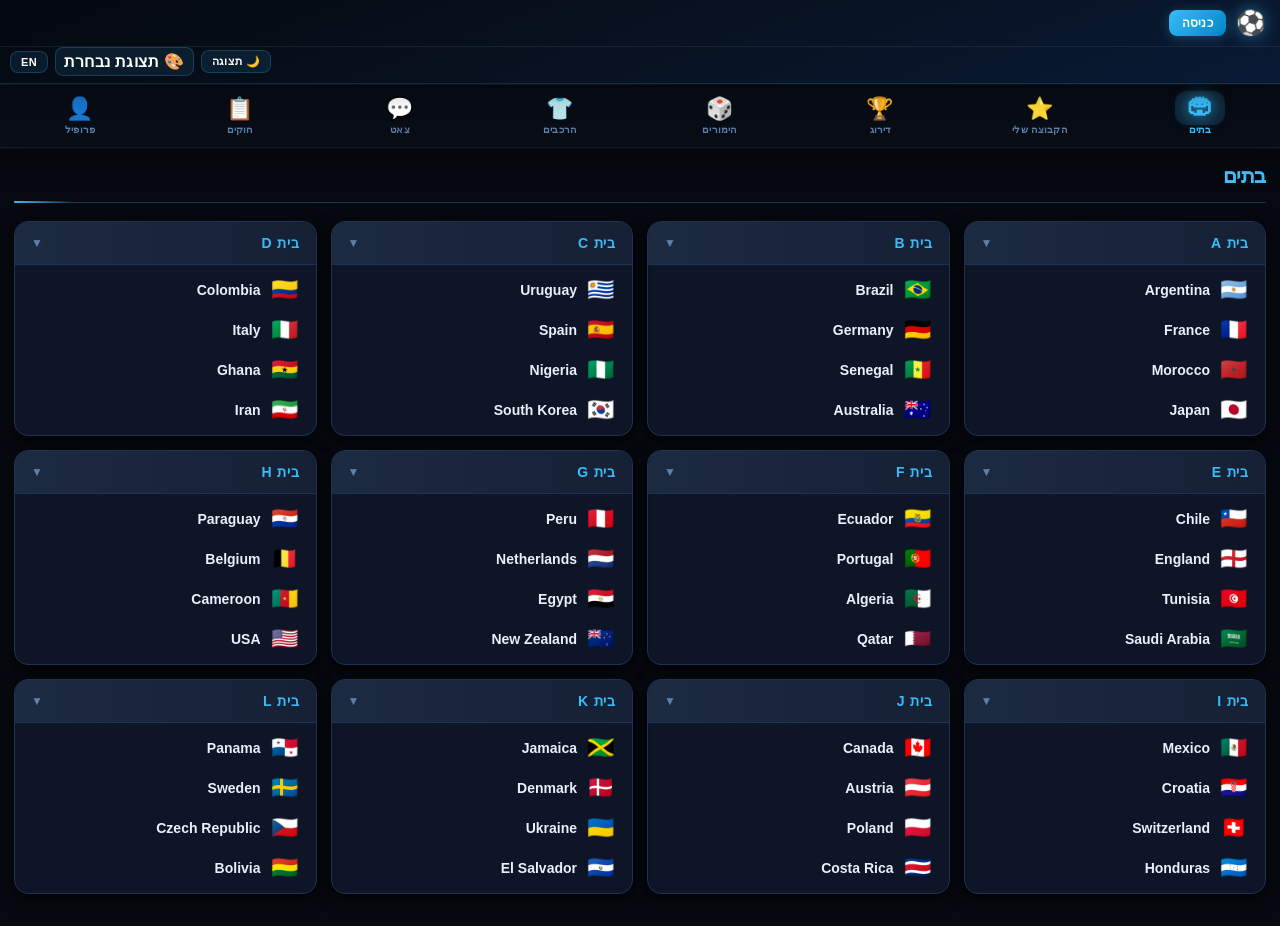
<file: index.html>
<!DOCTYPE html>
<html lang="he" dir="rtl">
<head>
    <meta charset="UTF-8">
    <meta name="viewport" content="width=device-width, initial-scale=1.0, maximum-scale=1.0, user-scalable=no">
    <meta name="theme-color" content="#0d1117">
    <meta name="apple-mobile-web-app-capable" content="yes">
    <meta name="apple-mobile-web-app-status-bar-style" content="black-translucent">
    <link rel="manifest" href="manifest.json">
    <link rel="apple-touch-icon" href="icon-192.png">
    <title>פנטזי מונדיאל 2026</title>
    <link rel="stylesheet" href="css/base.css">
    <link rel="stylesheet" href="css/screens.css">
    <link rel="stylesheet" href="css/components.css">
</head>
<body>

<!-- ── Topbar ── -->
<header id="topbar">
    <div class="tb-row1">
        <span class="tb-logo">⚽</span>
        <span id="tb-user"></span>
        <button id="btn-logout" style="display:none" class="tb-logout-btn">
            🚪 <span data-i18n="logout">התנתק</span>
        </button>
        <button id="btn-topbar-login" class="btn-login-topbar" data-i18n="login">כניסה</button>
    </div>
    <div class="tb-row2">
        <button id="btn-theme"><span id="btn-theme-icon">🌙</span> תצוגה</button>
        <button id="btn-team-theme" onclick="TeamTheme.openPicker()"><span id="btn-team-icon">🎨</span> תצוגת נבחרת</button>
        <button id="tb-lang">EN</button>
    </div>
</header>

<!-- ── Screens ── -->
<div id="screen-groups" class="screen active"></div>
<div id="screen-squad"  class="screen"></div>
<div id="screen-myteam" class="screen"></div>
<div id="screen-lb"     class="screen"></div>
<div id="screen-bets"   class="screen"></div>
<div id="screen-rules"  class="screen"></div>
<div id="screen-admin"  class="screen"></div>
<div id="screen-user"   class="screen"></div>
<div id="screen-lineups" class="screen"></div>
<div id="screen-chat"    class="screen"></div>

<!-- ── Top Nav ── -->
<nav id="bottom-nav">
    <button data-screen="groups" onclick="Nav.setScreen('groups')">
        <span class="nav-icon">🏟</span>
        <span data-i18n="groups">בתים</span>
    </button>
    <button data-screen="myteam" onclick="Nav.setScreen('myteam')">
        <span class="nav-icon">⭐</span>
        <span data-i18n="myTeam">הקבוצה שלי</span>
    </button>
    <button data-screen="lb" onclick="Nav.setScreen('lb')">
        <span class="nav-icon">🏆</span>
        <span data-i18n="standings">דירוג</span>
    </button>
    <button data-screen="bets" onclick="Nav.setScreen('bets')">
        <span class="nav-icon">🎲</span>
        <span data-i18n="bets">הימורים</span>
    </button>
    <button data-screen="lineups" onclick="Nav.setScreen('lineups')">
        <span class="nav-icon">👕</span>
        <span data-i18n="lineups">הרכבים</span>
    </button>
    <button data-screen="chat" onclick="Nav.setScreen('chat')">
        <span class="nav-icon">💬</span>
        <span data-i18n="chat">צאט</span>
    </button>
    <button data-screen="rules" onclick="Nav.setScreen('rules')">
        <span class="nav-icon">📋</span>
        <span data-i18n="rules">חוקים</span>
    </button>
    <button data-screen="user" onclick="Nav.setScreen('user')">
        <span class="nav-icon">👤</span>
        <span data-i18n="profile">פרופיל</span>
    </button>
    <button data-screen="admin" id="nav-admin" style="display:none" onclick="Nav.setScreen('admin')">
        <span class="nav-icon">⚙️</span>
        <span data-i18n="admin">ניהול</span>
    </button>
</nav>

<!-- ── Picker Modal ── -->
<div id="picker-modal"></div>
<div id="team-theme-picker" class="modal-overlay" onclick="TeamTheme.closePicker()"></div>
<div id="score-modal"       class="modal-overlay"></div>
<div id="bet-create-modal"  class="modal-overlay"></div>
<div id="bet-resolve-modal" class="modal-overlay"></div>

<!-- ── Player Action Modal ── -->
<div id="player-action-modal" class="modal-overlay modal-bottom"></div>

<!-- ── Login Modal ── -->
<div id="login-modal" class="modal-overlay">
    <div class="modal-box" style="max-width:360px">
        <div class="modal-header">
            <h3>🏆 פנטזי מונדיאל 2026</h3>
            <button onclick="document.getElementById('login-modal').classList.remove('active')">✕</button>
        </div>
        <div class="lang-row" style="margin-bottom:16px">
            <button class="lang-btn active" id="lang-btn-he" onclick="setLang('he');updateLangBtns('he')">עברית</button>
            <button class="lang-btn" id="lang-btn-en" onclick="setLang('en');updateLangBtns('en')">English</button>
        </div>
        <div class="auth-tabs">
            <button class="auth-tab active" data-tab="login" data-i18n="login">כניסה</button>
            <button class="auth-tab" data-tab="register" data-i18n="register">הרשמה</button>
        </div>
        <div class="auth-card">
            <div id="login-form">
                <input class="auth-input" type="text" id="in-username" data-i18n-ph="username" placeholder="שם משתמש">
                <input class="auth-input" type="password" id="in-password" data-i18n-ph="password" placeholder="סיסמה">
                <button class="btn-primary auth-btn" id="btn-login" data-i18n="loginBtn">התחבר</button>
            </div>
            <div id="register-form" style="display:none">
                <input class="auth-input" type="text" id="reg-username" data-i18n-ph="username" placeholder="שם משתמש">
                <input class="auth-input" type="password" id="reg-password" data-i18n-ph="password" placeholder="סיסמה">
                <input class="auth-input" type="password" id="reg-confirm" data-i18n-ph="passwordConfirm" placeholder="אימות סיסמה">
                <button class="btn-primary auth-btn" id="btn-register" data-i18n="registerBtn">הרשם</button>
            </div>
        </div>
    </div>
</div>

<!-- ── Scripts ── -->
<script src="js/config.js"></script>
<script src="js/i18n.js"></script>
<script src="js/data.js"></script>
<script src="js/auth.js"></script>
<script src="js/team.js"></script>
<script src="js/team-themes.js"></script>
<script src="js/nav.js"></script>
<script src="js/picker.js"></script>
<script src="js/screen.groups.js"></script>
<script src="js/screen.squad.js"></script>
<script src="js/screen.myteam.js"></script>
<script src="js/screen.lb.js"></script>
<script src="js/screen.bets.js"></script>
<script src="js/screen.rules.js"></script>
<script src="js/screen.admin.js"></script>
<script src="js/screen.user.js"></script>
<script src="js/screen.lineups.js"></script>
<script src="js/screen.chat.js"></script>
<script src="js/main.js"></script>
</body>
</html>
</file>
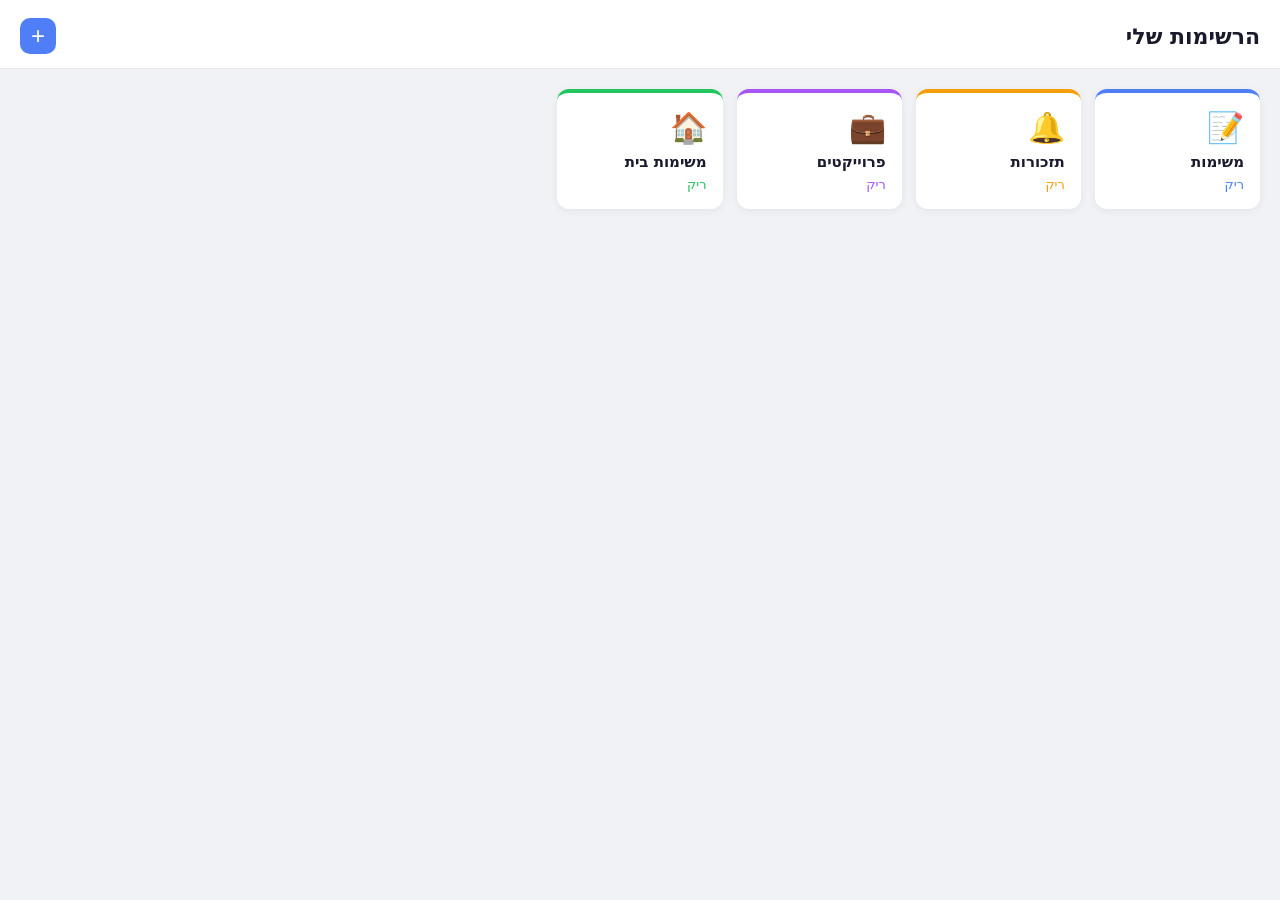
<file: reminder-app/index.html>
<!DOCTYPE html>
<html lang="he" dir="rtl">
<head>
  <meta charset="UTF-8" />
  <meta name="viewport" content="width=device-width, initial-scale=1.0" />
  <title>רשימות</title>
  <link rel="stylesheet" href="style.css?v=2" />
</head>
<body>

  <!-- ── מסך: רשימות ── -->
  <div id="screen-lists">
    <header class="app-header">
      <h1>הרשימות שלי</h1>
      <button id="btn-new-list" title="רשימה חדשה">+</button>
    </header>
    <div id="lists-grid"></div>
  </div>

  <!-- ── מסך: משימות ── -->
  <div id="screen-tasks" hidden>
    <header class="app-header tasks-header" id="tasks-header">
      <button id="btn-back" class="btn-back">&#8592;</button>
      <span id="tasks-list-icon" class="tasks-list-icon"></span>
      <h2 id="tasks-list-name"></h2>
    </header>
    <div id="tasks-body">
      <div class="add-task">
        <input type="text" id="task-input" placeholder="הוסף משימה..." autocomplete="off" />
        <button id="btn-add-task">הוסף</button>
      </div>
      <ul id="task-list"></ul>
      <div id="tasks-done-bar"></div>
    </div>
  </div>

  <!-- ── מודל: רשימה חדשה ── -->
  <div id="modal-overlay" class="hidden">
    <div id="modal">
      <h3>רשימה חדשה</h3>
      <input type="text" id="modal-name-input" placeholder="שם הרשימה..." />
      <div class="modal-section-label">צבע</div>
      <div id="color-picker" class="color-picker"></div>
      <div class="modal-section-label">סמל</div>
      <div id="icon-picker" class="icon-picker"></div>
      <div class="modal-actions">
        <button id="modal-confirm" class="btn-primary">צור רשימה</button>
        <button id="modal-cancel" class="btn-secondary">ביטול</button>
      </div>
    </div>
  </div>

  <script src="app.js?v=2"></script>
</body>
</html>
</file>
<file: css/base.css>
/* ── CSS Variables (dark theme – default) ── */
:root {
    --primary:    #38bdf8;
    --primary-d:  #0284c7;
    --primary-glow: rgba(56,189,248,.28);
    --secondary:  #00e676;
    --secondary-glow: rgba(0,230,118,.18);
    --danger:     #ff3d57;
    --warning:    #fbbf24;
    --gold:       #ffd700;
    --silver:     #b0bec5;
    --bronze:     #cd7f32;
    --purple:     #a855f7;
    --purple-glow: rgba(168,85,247,.2);
    --bg:         #06090f;
    --bg2:        #090d17;
    --card:       #0d1526;
    --elevated:   #162035;
    --elevated2:  #1c2a42;
    --border:     #1e3355;
    --border-bright: #2a4a72;
    --text:       #e8f0fe;
    --muted:      #5d7fa8;
    --shadow:     rgba(0,0,0,.75);
    --glow:       rgba(56,189,248,.2);
    --topbar-h:   84px;
    --nav-h:      64px;
    --radius:     14px;
    --radius-sm:  8px;
    --radius-lg:  20px;
}

/* ── Light theme ── */
html.theme-light {
    --bg:         #f0f4f8;
    --bg2:        #e8edf5;
    --card:       #ffffff;
    --elevated:   #eaf0f8;
    --elevated2:  #dde6f0;
    --border:     #c2d4e8;
    --border-bright: #a0b8d0;
    --text:       #0d1526;
    --muted:      #5a7a9a;
    --shadow:     rgba(0,0,0,.12);
    --glow:       rgba(56,189,248,.12);
    --primary-glow: rgba(56,189,248,.15);
}

* { margin:0; padding:0; box-sizing:border-box; }

body {
    font-family: -apple-system, BlinkMacSystemFont, 'Segoe UI', 'Inter', Roboto, sans-serif;
    background: var(--bg);
    color: var(--text);
    min-height: 100vh;
    overflow-x: hidden;
    transition: background .3s, color .3s;
}

button { cursor:pointer; font-family:inherit; }
input, select { font-family:inherit; }

/* ── Topbar ── */
#topbar {
    position: fixed; top:0; left:0; right:0; z-index:300;
    height: var(--topbar-h);
    background: linear-gradient(160deg, #04080f 0%, #081220 50%, #0a1a35 100%);
    border-bottom: 1px solid rgba(56,189,248,.18);
    box-shadow: 0 2px 24px rgba(0,0,0,.6), 0 1px 0 rgba(56,189,248,.1);
    display: flex; flex-direction: column;
    overflow: hidden;
}
html.theme-light #topbar {
    background: linear-gradient(160deg, #0f2d6b 0%, #1a4fa0 60%, #1e5bb8 100%);
    border-bottom: none;
    box-shadow: 0 2px 16px rgba(0,0,0,.25);
}

/* Row 1 — user identity */
.tb-row1 {
    display: flex; align-items: center;
    padding: 0 14px; gap: 10px;
    flex: 1;
}
.tb-logo {
    font-size:24px; flex-shrink:0;
    filter: drop-shadow(0 0 8px rgba(56,189,248,.5));
}
#tb-user {
    flex:1; font-size:13px; font-weight:800;
    overflow:hidden; text-overflow:ellipsis; white-space:nowrap;
    color:#fff; letter-spacing:.2px;
    text-shadow: 0 0 12px rgba(56,189,248,.4);
}
.tb-logout-btn {
    display:flex; align-items:center; gap:5px;
    background: rgba(255,255,255,.08);
    border: 1px solid rgba(255,255,255,.15);
    color: rgba(255,255,255,.8);
    border-radius: var(--radius-sm); padding: 5px 11px;
    font-size: 12px; font-weight: 800; flex-shrink: 0;
    transition: background .2s, border-color .2s, color .2s;
    letter-spacing: .2px;
}
.tb-logout-btn:hover {
    background: rgba(239,68,68,.2);
    border-color: rgba(239,68,68,.45);
    color: #fca5a5;
}
.btn-login-topbar {
    background: linear-gradient(135deg, var(--primary), var(--primary-d));
    color:#fff; border:none;
    border-radius:var(--radius-sm); padding:6px 13px; font-size:12px; font-weight:800;
    flex-shrink:0; transition: opacity .2s, transform .1s, box-shadow .2s;
    box-shadow: 0 2px 12px var(--primary-glow);
    letter-spacing:.3px;
}
.btn-login-topbar:hover {
    opacity:.9; transform:scale(.97);
    box-shadow: 0 4px 18px var(--primary-glow);
}

/* Row 2 — design controls */
.tb-row2 {
    display: flex; align-items: center; justify-content: flex-end;
    padding: 0 10px 7px; gap: 7px;
    border-top: 1px solid rgba(255,255,255,.07);
}
#tb-lang, #btn-theme {
    background: rgba(56,189,248,.1);
    border: 1px solid rgba(56,189,248,.22);
    color: #fff; border-radius: var(--radius-sm); padding: 4px 10px;
    font-size:11px; font-weight:800; flex-shrink:0;
    transition: background .2s, border-color .2s, box-shadow .2s;
    letter-spacing:.3px;
}
#tb-lang:hover, #btn-theme:hover {
    background: rgba(56,189,248,.22);
    border-color: rgba(56,189,248,.5);
    box-shadow: 0 0 10px rgba(56,189,248,.2);
}
#btn-team-theme {
    background: rgba(56,189,248,.1);
    border: 1px solid rgba(56,189,248,.22);
    border-radius: var(--radius-sm); padding: 4px 8px;
    font-size: 16px; cursor: pointer; flex-shrink: 0;
    color: #fff; font-weight: 800; letter-spacing: .3px;
    transition: background .15s, transform .15s;
}
#btn-team-theme:hover { background: rgba(56,189,248,.22); transform: scale(1.1); }

/* ── Top Nav ── */
#bottom-nav {
    position: fixed;
    top: var(--topbar-h);
    left:0; right:0; z-index:200;
    height: var(--nav-h);
    background: rgba(9,13,23,.88);
    backdrop-filter: blur(20px);
    -webkit-backdrop-filter: blur(20px);
    border-bottom: 1px solid rgba(56,189,248,.1);
    box-shadow: 0 4px 28px rgba(0,0,0,.55), 0 1px 0 rgba(255,255,255,.04);
    display: flex;
    overflow-x: auto;
    scrollbar-width: none;
}
#bottom-nav::-webkit-scrollbar { display:none; }
#bottom-nav button {
    flex:1; min-width:62px; background:none; border:none;
    color: var(--muted); font-size:10px; font-weight:700;
    display:flex; flex-direction:column; align-items:center; justify-content:center;
    gap:4px; padding:6px 4px 5px;
    position: relative;
    transition: color .2s;
    white-space:nowrap; letter-spacing:.2px;
}
/* pill background for active */
#bottom-nav button::before {
    content:'';
    position:absolute; top:7px; left:50%;
    transform: translateX(-50%) scaleX(0);
    width:50px; height:34px;
    background: var(--primary-glow);
    border-radius:12px;
    transition: transform .28s cubic-bezier(.34,1.56,.64,1), background .2s;
}
#bottom-nav button.active::before {
    transform: translateX(-50%) scaleX(1);
    background: rgba(56,189,248,.14);
}
#bottom-nav button .nav-icon {
    font-size:22px; line-height:1;
    transition: transform .28s cubic-bezier(.34,1.56,.64,1), filter .2s;
    position:relative; z-index:1;
}
#bottom-nav button span:last-child {
    position:relative; z-index:1;
    transition: color .2s, font-weight .2s;
}
#bottom-nav button.active {
    color: var(--primary);
}
#bottom-nav button.active .nav-icon {
    filter: drop-shadow(0 0 7px var(--primary));
    transform: translateY(-3px) scale(1.18);
}
#bottom-nav button.active span:last-child {
    font-weight:900;
}
#bottom-nav button:hover:not(.active) {
    color: var(--text);
}
#bottom-nav button:hover:not(.active) .nav-icon {
    transform: translateY(-2px) scale(1.1);
    filter: drop-shadow(0 0 4px rgba(255,255,255,.25));
}

/* ── Screens ── */
.screen {
    display: none;
    min-height: 100vh;
    padding-top: calc(var(--topbar-h) + var(--nav-h) + 16px);
    padding-bottom: 32px;
    padding-left: 14px; padding-right: 14px;
}
.screen.active { display:block; }

/* ── Screen header ── */
.screen-header {
    display:flex; align-items:center; gap:12px;
    margin-bottom:18px; padding-bottom:14px;
    border-bottom: 1px solid var(--border);
    position: relative;
}
.screen-header::after {
    content:'';
    position:absolute; bottom:-1px; left:0;
    width:60px; height:2px;
    background: linear-gradient(90deg, var(--primary), transparent);
    border-radius:2px;
}
.screen-header h2 {
    font-size:21px; font-weight:900; flex:1; letter-spacing:-.4px;
    background: linear-gradient(135deg, var(--text) 60%, var(--primary));
    -webkit-background-clip: text; -webkit-text-fill-color: transparent;
    background-clip: text;
}
html.theme-light .screen-header h2 {
    background: none;
    -webkit-background-clip: unset; -webkit-text-fill-color: unset;
    background-clip: unset;
    color: var(--text);
}

/* ── Back button ── */
.back-btn {
    background:none; border:none; color:var(--primary);
    font-size:14px; font-weight:700; padding:4px 0;
    transition: opacity .2s;
}
.back-btn:hover { opacity:.7; }

/* ── Stat pills ── */
.stat-pill {
    display:inline-flex; align-items:center; gap:6px;
    background: var(--elevated);
    border: 1px solid var(--border);
    border-radius:20px; padding:6px 13px; font-size:13px; font-weight:700;
    box-shadow: 0 2px 8px var(--shadow);
    transition: border-color .2s, box-shadow .2s;
}
.stat-pill:hover {
    border-color: var(--border-bright);
    box-shadow: 0 2px 12px var(--shadow);
}
.pill-banker {
    border-color:var(--primary);
    color:var(--primary);
    box-shadow: 0 2px 10px var(--primary-glow);
}

/* ── Buttons ── */
.btn-primary {
    background: linear-gradient(135deg, var(--primary) 0%, var(--primary-d) 100%);
    color:#fff; border:none; border-radius:var(--radius-sm);
    padding:12px 20px; font-size:15px; font-weight:800;
    transition: opacity .2s, transform .1s, box-shadow .2s;
    box-shadow: 0 3px 14px var(--primary-glow);
    letter-spacing:.2px;
}
.btn-primary:hover  { opacity:.9; box-shadow: 0 5px 20px var(--primary-glow); }
.btn-primary:active { transform:scale(.97); }
.btn-secondary {
    background:transparent; color:var(--muted);
    border:1px solid var(--border); border-radius:var(--radius-sm);
    padding:10px 16px; font-size:14px; font-weight:600;
    transition: border-color .2s, color .2s, background .2s;
}
.btn-secondary:hover {
    border-color:var(--primary); color:var(--primary);
    background: rgba(56,189,248,.05);
}
.btn-danger  { background:var(--danger);  color:#fff; border:none; border-radius:6px; padding:6px 12px; font-size:13px; font-weight:700; transition: box-shadow .2s; }
.btn-danger:hover { box-shadow: 0 3px 12px rgba(255,61,87,.35); }
.btn-warning { background:var(--warning); color:#000; border:none; border-radius:6px; padding:6px 12px; font-size:13px; font-weight:700; }
.btn-sm      { padding:5px 10px; border-radius:6px; font-size:12px; font-weight:700; }
.btn-full    { width:100%; margin-top:12px; padding:14px; }
.btn-add-sm    { background:var(--secondary); color:#000; border:none; border-radius:6px; padding:6px 14px; font-size:13px; font-weight:800; box-shadow: 0 2px 8px var(--secondary-glow); }
.btn-remove-sm { background:var(--danger);    color:#fff; border:none; border-radius:6px; padding:6px 14px; font-size:13px; font-weight:700; }

/* ── Modal overlay ── */
.modal-overlay {
    display:none; position:fixed; inset:0; z-index:500;
    background:rgba(0,0,0,.8);
    backdrop-filter: blur(4px);
    -webkit-backdrop-filter: blur(4px);
    overflow-y:auto; padding:20px;
}
.modal-overlay.active { display:flex; align-items:center; justify-content:center; }
.modal-bottom.active  { align-items:flex-end; padding:0; }
.modal-box {
    background: var(--card);
    border:1px solid var(--border-bright);
    border-radius:var(--radius-lg); padding:24px; width:100%; max-width:480px;
    max-height:88vh; overflow-y:auto;
    box-shadow: 0 20px 60px rgba(0,0,0,.7), 0 0 0 1px rgba(56,189,248,.06);
}
.modal-header {
    display:flex; justify-content:space-between; align-items:center;
    margin-bottom:18px;
}
.modal-header h3 { font-size:18px; font-weight:900; letter-spacing:-.2px; }
.modal-header button {
    background:var(--elevated); border:1px solid var(--border); color:var(--muted); font-size:18px;
    width:32px; height:32px; border-radius:50%;
    display:flex; align-items:center; justify-content:center;
    transition: background .15s, color .15s, border-color .15s;
}
.modal-header button:hover { background:var(--danger); border-color:var(--danger); color:#fff; }

/* ── Player Action Sheet ── */
.player-action-sheet {
    background: var(--card);
    border-radius: var(--radius-lg) var(--radius-lg) 0 0;
    border-top: 1px solid var(--border-bright);
    padding: 20px 16px 32px;
    width: 100%;
    box-shadow: 0 -12px 40px rgba(0,0,0,.6);
}
.pas-header {
    display:flex; align-items:center; gap:12px;
    margin-bottom:16px; padding-bottom:14px;
    border-bottom:1px solid var(--border);
}
.pas-close {
    margin-inline-start:auto;
    background:var(--elevated); border:1px solid var(--border); color:var(--muted);
    width:32px; height:32px; border-radius:50%; font-size:14px;
    display:flex; align-items:center; justify-content:center;
    transition: background .15s, border-color .15s;
}
.pas-close:hover { background:var(--danger); border-color:var(--danger); color:#fff; }
.pas-avatar { width:44px; height:44px; font-size:16px; flex-shrink:0; }
.pas-actions { display:flex; flex-direction:column; gap:8px; }
.pas-btn {
    background:var(--elevated); border:1px solid var(--border);
    border-radius:12px; padding:14px 16px;
    text-align:center; font-size:14px; font-weight:700;
    color:var(--text); transition:background .15s, border-color .15s, box-shadow .15s;
}
.pas-btn:hover  { background:var(--elevated2); border-color: var(--border-bright); }
.pas-active-c   { border-color:var(--warning);  background:rgba(251,191,36,.1);  color:var(--warning); box-shadow: 0 0 12px rgba(251,191,36,.15); }
.pas-active-v   { border-color:var(--muted);    background:rgba(93,127,168,.1);  }
.pas-active-b   { border-color:var(--primary);  background:rgba(56,189,248,.08); color:var(--primary); box-shadow: 0 0 12px var(--primary-glow); }
.pas-remove     { border-color:var(--danger);   background:rgba(255,61,87,.08);  color:var(--danger);  }

/* ── Pi-pos badge ── */
.pi-pos {
    display:inline-block; color:#fff; font-size:11px; font-weight:800;
    padding:2px 7px; border-radius:4px; flex-shrink:0; letter-spacing:.3px;
}

/* ── Auth ── */
.lang-row { display:flex; justify-content:center; gap:8px; margin-bottom:24px; }
.lang-btn {
    padding:7px 20px; border-radius:20px; font-size:13px; font-weight:800;
    border:2px solid var(--border); background:transparent; color:var(--muted);
    transition: all .2s;
}
.lang-btn.active { background:var(--primary); border-color:var(--primary); color:#fff; box-shadow: 0 3px 12px var(--primary-glow); }
.auth-tabs { display:flex; border-bottom:1px solid var(--border); }
.auth-tab {
    flex:1; padding:12px; text-align:center; font-size:15px; font-weight:800;
    background:none; border:none; color:var(--muted);
    border-bottom:3px solid transparent; transition:all .2s;
    letter-spacing:.2px;
}
.auth-tab.active { color:var(--primary); border-bottom-color:var(--primary); }
.auth-card {
    background:var(--card); border:1px solid var(--border);
    border-radius:0 0 var(--radius) var(--radius); padding:22px;
}
.auth-input {
    width:100%; padding:13px 15px; margin-bottom:12px;
    background:var(--elevated); border:1px solid var(--border);
    border-radius:var(--radius-sm); color:var(--text); font-size:15px;
    transition: border-color .2s, box-shadow .2s;
}
.auth-input:focus {
    outline:none; border-color:var(--primary);
    box-shadow: 0 0 0 3px var(--primary-glow);
}
.auth-btn { width:100%; padding:13px; font-size:16px; border-radius:10px; margin-top:2px; }

/* ── Responsive ── */
@media (max-width:480px) {
    .screen  { padding-left:10px; padding-right:10px; }
    #topbar  { padding:0 10px; gap:7px; }
    #bottom-nav button { min-width:50px; font-size:9px; }
}
@supports (padding-bottom: env(safe-area-inset-bottom)) {
    body { padding-bottom: env(safe-area-inset-bottom); }
}
</file>
<file: css/screens.css>
/* ── GROUPS ── */
.groups-grid {
    display:grid; grid-template-columns:repeat(auto-fill, minmax(290px,1fr));
    gap:14px;
}
.group-card {
    background: var(--card);
    border:1px solid var(--border);
    border-radius:var(--radius);
    overflow:hidden;
    box-shadow: 0 4px 16px var(--shadow);
    transition: transform .2s, box-shadow .2s, border-color .2s;
}
.group-card:hover {
    transform:translateY(-3px);
    box-shadow: 0 8px 28px var(--shadow), 0 0 0 1px rgba(56,189,248,.12);
    border-color: var(--border-bright);
}
.group-header {
    display:flex; justify-content:space-between; align-items:center;
    padding:13px 16px; cursor:pointer; user-select:none;
    background: linear-gradient(90deg, var(--elevated2), var(--elevated));
    border-bottom:1px solid var(--border);
    transition: background .15s;
}
.group-header:hover { background: var(--elevated2); }
.group-label {
    font-size:14px; font-weight:900; letter-spacing:.8px;
    text-transform: uppercase;
    color: var(--primary);
}
.group-arrow { font-size:12px; color:var(--muted); transition:transform .2s; }
.group-teams { padding:6px 8px; display:flex; flex-direction:column; gap:2px; }
.group-team {
    display:flex; align-items:center; gap:10px;
    padding:8px 10px; border-radius:var(--radius-sm); cursor:pointer;
    transition:background .15s;
}
.group-team:hover { background:var(--elevated); }
.team-flag { font-size:22px; line-height:1; }
.team-name { font-size:14px; font-weight:600; }
.group-matches { display:none; padding:10px 14px; border-top:1px solid var(--border); }
.group-matches.open { display:block; }
.match-row {
    display:grid; grid-template-columns:1fr auto 1fr auto;
    align-items:center; gap:8px; padding:8px 0;
    border-bottom:1px solid var(--border); font-size:13px;
}
.match-row:last-child { border-bottom:none; }
.match-team { font-weight:700; }
.match-vs { color:var(--muted); font-weight:900; font-size:11px; padding:3px 6px; background:var(--elevated); border-radius:4px; }
.match-date { color:var(--muted); font-size:11px; }

/* ── SQUAD ── */
.squad-container { display:flex; flex-direction:column; gap:12px; }
.squad-group {
    background:var(--card); border:1px solid var(--border); border-radius:var(--radius);
    padding:16px; box-shadow:0 2px 8px var(--shadow);
}
.squad-pos-label {
    font-size:11px; font-weight:900; margin-bottom:10px;
    text-transform:uppercase; letter-spacing:1.2px;
    color: var(--primary);
}
.squad-player-row {
    display:flex; justify-content:space-between; align-items:center;
    padding:10px 0; border-bottom:1px solid var(--border);
}
.squad-player-row:last-child { border-bottom:none; }
.squad-player-info { display:flex; flex-direction:column; gap:2px; }
.squad-name { font-size:14px; font-weight:700; }
.squad-meta { font-size:12px; color:var(--muted); }

/* ── MY TEAM ── */
.mt-stats { display:flex; gap:8px; flex-wrap:wrap; margin-bottom:14px; }

/* Captain summary bar */
.captain-summary {
    display:flex; gap:8px; flex-wrap:wrap; margin-bottom:14px;
}
.cs-badge {
    display:inline-flex; align-items:center; gap:6px;
    padding:5px 13px; border-radius:20px; font-size:12px; font-weight:800;
    box-shadow: 0 2px 8px var(--shadow);
}
.cs-c1 {
    background:rgba(251,191,36,.12); border:1px solid var(--warning);
    color:var(--warning); box-shadow: 0 0 10px rgba(251,191,36,.15);
}
.cs-c2 {
    background:rgba(93,127,168,.1); border:1px solid var(--muted);
    color:var(--muted);
}

/* Pitch */
.pitch-wrap {
    background:var(--card); border:1px solid var(--border-bright); border-radius:var(--radius-lg);
    overflow:hidden;
    box-shadow: 0 8px 32px var(--shadow), 0 0 0 1px rgba(56,189,248,.06);
}
.pitch {
    background:
        linear-gradient(180deg,
            #0a3d1a 0%,
            #0f5226 18%,
            #116028 35%,
            #0e5522 50%,
            #116028 65%,
            #0f5226 82%,
            #0a3d1a 100%);
    padding:18px 10px;
    display:flex; flex-direction:column; gap:10px;
    min-height:460px;
    position: relative;
}
/* Pitch markings */
.pitch::before {
    content: '';
    position: absolute;
    top: 50%; left: 50%;
    transform: translate(-50%, -50%);
    width: 90px; height: 90px;
    border-radius: 50%;
    border: 2px solid rgba(255,255,255,.12);
    pointer-events: none;
}
.pitch::after {
    content: '';
    position: absolute;
    top: 50%; left: 0; right: 0;
    height: 1px;
    background: rgba(255,255,255,.1);
    pointer-events: none;
}
.pitch-row { display:flex; justify-content:center; gap:8px; flex-wrap:wrap; }

/* Pitch card */
.pitch-card {
    background: rgba(0,0,0,.78);
    border:2px solid;
    border-radius:12px;
    width:84px; padding:8px 4px 7px; text-align:center; cursor:pointer;
    position:relative; transition:transform .2s, box-shadow .2s;
    user-select:none;
    box-shadow: 0 4px 14px rgba(0,0,0,.6);
    backdrop-filter: blur(2px);
}
.pitch-card:hover {
    transform:translateY(-5px) scale(1.04);
    box-shadow: 0 8px 24px rgba(0,0,0,.7), 0 0 16px rgba(56,189,248,.2);
}

/* Badges row (C1/C2/B) at top of card */
.pc-badges {
    display:flex; justify-content:center; gap:3px; min-height:16px; margin-bottom:4px;
}
.pcb {
    display:inline-flex; align-items:center; justify-content:center;
    font-size:9px; font-weight:900; padding:2px 6px; border-radius:3px; color:#fff;
    letter-spacing:.3px;
}
.pcb-c1 { background:var(--warning); color:#000; box-shadow: 0 0 6px rgba(251,191,36,.5); }
.pcb-c2 { background:var(--silver); color:#000; }
.pcb-b  { background:var(--primary); box-shadow: 0 0 6px var(--primary-glow); }

/* Player avatar */
.pc-avatar {
    width:36px; height:36px; border-radius:50%;
    display:flex; align-items:center; justify-content:center;
    font-size:13px; font-weight:900; color:#fff;
    margin:0 auto 4px; flex-shrink:0;
    box-shadow: 0 3px 8px rgba(0,0,0,.5);
    object-fit:cover; overflow:hidden;
}
.av-fallback {
    width:36px; height:36px; border-radius:50%;
    display:flex; align-items:center; justify-content:center;
    font-size:13px; font-weight:900; color:#fff;
    margin:0 auto 4px; flex-shrink:0;
    box-shadow: 0 3px 8px rgba(0,0,0,.5);
    background: #1e3355;
}
.pas-avatar.av-fallback { width:44px; height:44px; font-size:16px; margin:0; }
.pc-pos {
    display:inline-block; color:#fff; font-size:10px; font-weight:800;
    padding:2px 5px; border-radius:3px; margin-bottom:4px;
    letter-spacing:.5px;
}
.pc-name  { font-size:11px; font-weight:700; color:#fff; line-height:1.2; }
.pc-team  { font-size:16px; margin:2px 0; }
.pc-pts   { font-size:11px; color:#86efac; font-weight:800; letter-spacing:.3px; }

/* Pitch slot (empty) */
.pitch-slot {
    background:rgba(255,255,255,.07);
    border:2px dashed rgba(255,255,255,.25);
    border-radius:12px; width:84px; height:96px;
    display:flex; flex-direction:column; align-items:center; justify-content:center;
    cursor:pointer; transition:background .2s, transform .2s, border-color .2s;
}
.pitch-slot:hover {
    background:rgba(56,189,248,.15);
    border-color: rgba(56,189,248,.5);
    transform:scale(1.05);
}
.slot-pos  { font-size:10px; font-weight:900; margin-bottom:4px; letter-spacing:.6px; color:rgba(255,255,255,.6); }
.slot-plus { font-size:28px; color:rgba(255,255,255,.4); line-height:1; }

/* ── LEADERBOARD ── */
.lb-podium {
    display:flex; justify-content:center; align-items:flex-end;
    gap:12px; margin-bottom:20px; padding:20px 0 0;
}
.lb-podium-slot {
    display:flex; flex-direction:column; align-items:center; gap:4px;
}
.lb-podium-rank {
    font-size:10px; font-weight:900; text-transform:uppercase; letter-spacing:.8px; color:var(--muted);
}
.lb-podium-avatar {
    border-radius:50%;
    display:flex; align-items:center; justify-content:center;
    font-weight:900; color:#fff; flex-shrink:0;
}
.lb-podium-1 .lb-podium-avatar {
    width:60px; height:60px; font-size:22px;
    background: linear-gradient(135deg, #b8860b, #ffd700, #b8860b);
    box-shadow: 0 0 20px rgba(255,215,0,.4), 0 0 40px rgba(255,215,0,.15);
}
.lb-podium-2 .lb-podium-avatar {
    width:50px; height:50px; font-size:18px;
    background: linear-gradient(135deg, #708090, #b0bec5, #708090);
    box-shadow: 0 0 12px rgba(176,190,197,.3);
}
.lb-podium-3 .lb-podium-avatar {
    width:46px; height:46px; font-size:16px;
    background: linear-gradient(135deg, #8b4513, #cd7f32, #8b4513);
    box-shadow: 0 0 10px rgba(205,127,50,.25);
}
.lb-podium-name { font-size:12px; font-weight:800; text-align:center; max-width:70px; overflow:hidden; text-overflow:ellipsis; white-space:nowrap; }
.lb-podium-pts  { font-size:13px; font-weight:900; }
.lb-podium-1 .lb-podium-pts { color:var(--gold); }
.lb-podium-2 .lb-podium-pts { color:var(--silver); }
.lb-podium-3 .lb-podium-pts { color:var(--bronze); }
.lb-podium-bar {
    border-radius:4px 4px 0 0;
    width:56px;
}
.lb-podium-1 .lb-podium-bar { height:52px; background:linear-gradient(180deg, rgba(255,215,0,.3), rgba(255,215,0,.1)); border:1px solid rgba(255,215,0,.3); }
.lb-podium-2 .lb-podium-bar { height:36px; background:linear-gradient(180deg, rgba(176,190,197,.25), rgba(176,190,197,.08)); border:1px solid rgba(176,190,197,.25); }
.lb-podium-3 .lb-podium-bar { height:26px; background:linear-gradient(180deg, rgba(205,127,50,.25), rgba(205,127,50,.08)); border:1px solid rgba(205,127,50,.25); }

.lb-table {
    background:var(--card); border:1px solid var(--border); border-radius:var(--radius);
    overflow:hidden; box-shadow:0 4px 16px var(--shadow);
}
.lb-head {
    display:grid; grid-template-columns:42px 1fr 60px 64px;
    padding:12px 16px; background:var(--elevated2);
    font-size:10px; font-weight:900; color:var(--muted); text-transform:uppercase; letter-spacing:.7px;
}
.lb-row {
    display:grid; grid-template-columns:42px 1fr 60px 64px;
    padding:14px 16px; border-top:1px solid var(--border);
    cursor:pointer; transition:background .15s;
}
.lb-row:hover   { background:var(--elevated); }
.lb-me {
    background:rgba(56,189,248,.07);
    border-left:3px solid var(--primary);
    padding-left:13px;
}
.lb-rank        { font-weight:900; color:var(--muted); font-size:14px; }
.lb-rank-1      { color:var(--gold);   text-shadow:0 0 8px rgba(255,215,0,.4); }
.lb-rank-2      { color:var(--silver); }
.lb-rank-3      { color:var(--bronze); }
.lb-name        { font-weight:700; }
.lb-pts         { font-weight:900; color:var(--primary); font-size:15px; }

.profile-stats  { display:flex; gap:8px; flex-wrap:wrap; margin-bottom:16px; }
.profile-player {
    display:flex; align-items:center; gap:8px;
    padding:10px 0; border-bottom:1px solid var(--border); font-size:13px;
}
.profile-player:last-child { border-bottom:none; }
.empty-msg { text-align:center; color:var(--muted); padding:24px 0; }

/* ── USER / PROFILE ── */
.user-guest {
    display:flex; flex-direction:column; align-items:center;
    padding:48px 0; text-align:center;
}
.user-avatar-lg { font-size:60px; margin-bottom:6px; }

.user-hero {
    display:flex; align-items:center; gap:16px;
    background: linear-gradient(135deg, var(--elevated2), var(--elevated));
    border:1px solid var(--border-bright); border-radius:var(--radius-lg);
    padding:22px; margin-bottom:16px;
    box-shadow: 0 4px 20px var(--shadow), 0 0 0 1px rgba(56,189,248,.05);
    position:relative; overflow:hidden;
}
.user-hero::before {
    content:'';
    position:absolute; top:0; right:0;
    width:120px; height:120px;
    background: radial-gradient(circle at top right, rgba(56,189,248,.08), transparent 70%);
    pointer-events:none;
}
.user-avatar-circle {
    width:60px; height:60px; border-radius:50%;
    background:linear-gradient(135deg, var(--primary), var(--primary-d));
    display:flex; align-items:center; justify-content:center;
    font-size:24px; font-weight:900; color:#fff; flex-shrink:0;
    box-shadow: 0 4px 16px var(--primary-glow), 0 0 0 3px rgba(56,189,248,.15);
}
.user-hero-info { flex:1; }
.user-hero-info h2 { font-size:21px; font-weight:900; margin-bottom:4px; letter-spacing:-.3px; }
.user-admin-tag {
    display:inline-block; background:rgba(251,191,36,.12);
    border:1px solid var(--warning); color:var(--warning);
    border-radius:6px; padding:2px 9px; font-size:11px; font-weight:900;
    letter-spacing:.4px;
}
.user-actions {
    display:grid; grid-template-columns:1fr 1fr 1fr; gap:10px; margin-top:4px;
}
.user-action-btn {
    display:flex; flex-direction:column; align-items:center; gap:7px;
    background:var(--card); border:1px solid var(--border); border-radius:var(--radius);
    padding:18px 8px; font-size:12px; font-weight:800; color:var(--text);
    transition:background .2s, border-color .2s, transform .15s, box-shadow .2s;
}
.user-action-btn span:first-child { font-size:26px; }
.user-action-btn:hover {
    background:var(--elevated); border-color:var(--primary);
    transform:translateY(-2px);
    box-shadow: 0 4px 14px var(--primary-glow);
}
.user-action-danger { color:var(--danger); }
.user-action-danger:hover { border-color:var(--danger); box-shadow: 0 4px 14px rgba(255,61,87,.2); }

/* ── RULES ── */
.rules-content { display:flex; flex-direction:column; gap:14px; }
.rules-section {
    background:var(--card); border:1px solid var(--border); border-radius:var(--radius);
    padding:20px; box-shadow:0 2px 10px var(--shadow);
    transition: border-color .2s;
}
.rules-section:hover { border-color:var(--border-bright); }
.rules-icon { font-size:28px; margin-bottom:8px; }
.rules-section h3 { font-size:16px; font-weight:900; margin-bottom:14px; letter-spacing:-.2px; }

.rules-grid { display:flex; flex-direction:column; gap:6px; }
.rules-row {
    display:flex; justify-content:space-between; align-items:center;
    padding:9px 13px; background:var(--elevated); border-radius:var(--radius-sm); font-size:13px;
    border:1px solid transparent; transition:border-color .15s;
}
.rules-row:hover { border-color:var(--border); }
.rules-row span { color:var(--muted); }
.rules-row strong { font-weight:900; }

.scoring-grid-full { display:flex; flex-direction:column; gap:6px; }
.sg-row {
    display:flex; justify-content:space-between; align-items:center;
    padding:9px 13px; background:var(--elevated); border-radius:var(--radius-sm); font-size:13px;
    border-left:3px solid transparent; transition: border-color .15s;
}
.sg-row:hover { border-left-color:var(--border-bright); }
.sg-row span { color:var(--muted); }
.sg-pos { color:var(--secondary); font-weight:900; }
.sg-neg { color:var(--danger);    font-weight:900; }

.rules-list { display:flex; flex-direction:column; gap:8px; }
.rules-item {
    display:flex; align-items:flex-start; gap:10px;
    padding:11px 13px; background:var(--elevated); border-radius:var(--radius-sm);
    font-size:13px; line-height:1.6; border:1px solid transparent;
    transition:border-color .15s;
}
.rules-item:hover { border-color:var(--border); }
.rules-item span:first-child { flex-shrink:0; }
.ri-badge {
    display:inline-flex; align-items:center; justify-content:center;
    font-size:10px; font-weight:900; padding:2px 7px; border-radius:4px;
    color:#fff; flex-shrink:0; margin-top:1px; letter-spacing:.3px;
}
.ri-c1 { background:var(--warning); color:#000; }
.ri-c2 { background:var(--muted); }
.ri-b  { background:var(--primary); }

/* ── ADMIN ── */
.admin-section {
    background:var(--card); border:1px solid var(--border); border-radius:var(--radius);
    padding:18px; margin-bottom:14px; box-shadow:0 2px 8px var(--shadow);
}
.admin-section h3 { font-size:15px; font-weight:900; margin-bottom:12px; letter-spacing:-.1px; }
.admin-input {
    width:100%; padding:11px 14px; background:var(--elevated);
    border:1px solid var(--border); border-radius:var(--radius-sm); color:var(--text);
    font-size:14px; margin-bottom:10px; transition:border-color .2s, box-shadow .2s;
}
.admin-input:focus { outline:none; border-color:var(--primary); box-shadow:0 0 0 3px var(--primary-glow); }
.admin-player-item {
    display:flex; align-items:center; gap:10px;
    padding:11px 12px; background:var(--elevated); border-radius:var(--radius-sm);
    margin-bottom:6px; cursor:pointer; font-size:13px;
    border:1px solid transparent; transition:background .15s, border-color .15s;
}
.admin-player-item:hover { background:var(--elevated2); border-color:var(--border); }
.admin-user-row {
    display:flex; align-items:center; gap:8px;
    padding:10px 0; border-bottom:1px solid var(--border); flex-wrap:wrap;
}
.admin-user-row:last-child { border-bottom:none; }
.au-name { flex:1; font-weight:700; font-size:14px; }
.au-pts  { color:var(--primary); font-weight:800; font-size:13px; min-width:60px; }
.au-actions { display:flex; gap:6px; }
.score-form { display:flex; flex-direction:column; gap:12px; margin-bottom:4px; }
.score-row  { display:flex; justify-content:space-between; align-items:center; font-size:14px; }
.score-row label { font-weight:700; }
.score-row input[type=number] {
    width:72px; padding:9px; text-align:center;
    background:var(--elevated); border:1px solid var(--border);
    border-radius:6px; color:var(--text); font-size:14px;
    transition:border-color .2s;
}
.score-row input[type=number]:focus { outline:none; border-color:var(--primary); }
.score-row input[type=checkbox] { width:22px; height:22px; cursor:pointer; accent-color:var(--primary); }

/* ── BETS ── */
.bet-card {
    background:var(--card); border:1px solid var(--border); border-radius:var(--radius);
    padding:16px; margin-bottom:10px;
    box-shadow: 0 4px 16px var(--shadow);
    transition: transform .2s, box-shadow .2s, border-color .2s;
    position: relative; overflow: hidden;
}
.bet-card::before {
    content:'';
    position:absolute; top:0; left:0; right:0; height:2px;
    background: linear-gradient(90deg, var(--primary), var(--purple), transparent);
    opacity:.5;
    transition: opacity .2s;
}
.bet-card:hover {
    transform:translateY(-2px);
    box-shadow: 0 8px 28px var(--shadow), 0 0 0 1px rgba(56,189,248,.12);
    border-color:var(--border-bright);
}
.bet-card:hover::before { opacity:1; }
.bet-resolved { opacity:.55; }
.bet-teams {
    display:flex; align-items:center; justify-content:space-between;
    margin-bottom:12px; gap:8px;
}
.bet-side { display:flex; flex-direction:column; align-items:center; gap:3px; flex:1; }
.bet-flag { font-size:30px; line-height:1; }
.bet-tname { font-size:13px; font-weight:800; text-align:center; }
.bet-creator-label { font-size:10px; color:var(--muted); }
.bet-vs {
    font-size:13px; color:var(--muted); font-weight:900; flex-shrink:0;
    background:var(--elevated); padding:4px 8px; border-radius:6px;
}
.bet-terms { display:flex; flex-direction:column; gap:5px; font-size:13px; margin-bottom:10px; }
.bet-win  { color:var(--secondary); font-weight:700; }
.bet-lose { color:var(--danger);    font-weight:700; }
.bet-meta { font-size:12px; color:var(--muted); margin-bottom:10px; line-height:1.8; }
.bet-actions { display:flex; align-items:center; gap:8px; flex-wrap:wrap; }
.bet-badge-mine {
    background: linear-gradient(135deg, var(--primary-d), var(--primary));
    color:#fff; border-radius:12px; padding:3px 11px; font-size:12px; font-weight:800;
    box-shadow: 0 2px 8px var(--primary-glow);
}
.bet-badge-joined {
    background: linear-gradient(135deg, #059669, var(--secondary));
    color:#000; border-radius:12px; padding:3px 11px; font-size:12px; font-weight:800;
}
.bet-badge-resolved { color:var(--warning); font-size:12px; font-weight:800; }
.bet-tag-full { color:var(--muted); font-size:12px; font-weight:600; }
.bet-form { display:flex; flex-direction:column; gap:12px; }
.bet-form-row { display:flex; flex-direction:column; gap:5px; }
.bet-form-row label { font-size:13px; font-weight:800; color:var(--muted); letter-spacing:.2px; }
.score-num-input {
    width:80px; padding:9px; text-align:center;
    background:var(--elevated); border:1px solid var(--border);
    border-radius:6px; color:var(--text); font-size:14px;
    transition:border-color .2s, box-shadow .2s;
}
.score-num-input:focus { outline:none; border-color:var(--primary); box-shadow:0 0 0 3px var(--primary-glow); }

/* ── LINEUPS ── */
.lineups-wrap { padding-bottom:20px; }
.lineups-title {
    font-size:20px; font-weight:900; margin-bottom:12px;
    color:var(--fg);
}
.lineups-groups {
    display:flex; gap:6px; overflow-x:auto;
    -webkit-overflow-scrolling:touch; scrollbar-width:none;
    padding-bottom:6px; margin-bottom:10px;
}
.lineups-groups::-webkit-scrollbar { display:none; }
.lg-btn {
    flex-shrink:0; padding:6px 14px; border-radius:20px;
    background:var(--elevated); border:1.5px solid var(--border);
    color:var(--muted); font-size:12px; font-weight:800;
    cursor:pointer; transition:all .15s; white-space:nowrap;
}
.lg-btn.active {
    background:var(--primary); border-color:var(--primary); color:#fff;
}
.lineups-teams {
    display:grid; grid-template-columns:repeat(4,1fr);
    gap:6px; margin-bottom:14px;
}
.lt-btn {
    padding:8px 4px; border-radius:var(--radius-sm);
    background:var(--elevated); border:1.5px solid var(--border);
    color:var(--fg); font-size:11px; font-weight:600; cursor:pointer;
    display:flex; flex-direction:column; align-items:center; gap:3px;
    transition:all .15s;
}
.lt-btn span:first-child { font-size:22px; line-height:1.3; }
.lt-btn.active {
    border-color:var(--primary); color:var(--primary);
    background:rgba(56,189,248,.1);
}
.lineup-team-info {
    display:flex; align-items:center; gap:14px;
    padding:14px 16px; background:var(--card);
    border-radius:var(--radius); border:1px solid var(--border);
    margin-bottom:12px; box-shadow:0 2px 8px var(--shadow);
}
.lineup-flag-big { font-size:40px; line-height:1; flex-shrink:0; }
.lineup-team-name { font-size:18px; font-weight:900; }
.lineup-team-meta { font-size:12px; color:var(--muted); margin-top:2px; }
.lineup-pitch-wrap {
    border-radius:var(--radius); overflow:hidden;
    border:2px solid rgba(255,255,255,.08);
    box-shadow:0 8px 24px rgba(0,0,0,.5);
}
.lineup-pitch {
    position:relative;
    background:
        repeating-linear-gradient(
            180deg,
            #1d6b1d 0px, #1d6b1d 40px,
            #1e7d1e 40px, #1e7d1e 80px
        );
    padding:28px 10px;
    display:flex; flex-direction:column;
    justify-content:space-between;
    min-height:500px;
}
.lp-border {
    position:absolute; inset:8px;
    border:2px solid rgba(255,255,255,.35);
    pointer-events:none;
}
.lp-midline {
    position:absolute; left:8px; right:8px; top:50%;
    height:2px; background:rgba(255,255,255,.35);
    pointer-events:none;
}
.lp-circle {
    position:absolute; left:50%; top:50%;
    transform:translate(-50%,-50%);
    width:80px; height:80px; border-radius:50%;
    border:2px solid rgba(255,255,255,.35);
    pointer-events:none;
}
.lp-box-top, .lp-box-bot {
    position:absolute; left:50%; transform:translateX(-50%);
    width:52%; height:60px;
    border:2px solid rgba(255,255,255,.28);
    pointer-events:none;
}
.lp-box-top { top:8px; border-top-color:transparent; }
.lp-box-bot { bottom:8px; border-bottom-color:transparent; }
.lineup-row {
    display:flex; justify-content:center;
    align-items:flex-end; gap:4px; position:relative; z-index:1;
}
.lp-player {
    display:flex; flex-direction:column;
    align-items:center; gap:4px; width:56px;
}
.lp-jersey {
    width:44px; height:44px; border-radius:50%;
    display:flex; align-items:center; justify-content:center;
    box-shadow:0 3px 10px rgba(0,0,0,.6);
    border:2.5px solid rgba(255,255,255,.45);
    transition:transform .15s;
}
.lp-jersey:hover { transform:scale(1.12); }
.lp-num {
    color:#fff; font-size:15px; font-weight:900; line-height:1;
    text-shadow:0 0 6px rgba(0,0,0,.9),0 1px 4px rgba(0,0,0,.8);
}
.lp-name {
    color:#fff; font-size:9.5px; font-weight:700; text-align:center;
    text-shadow:0 1px 4px rgba(0,0,0,1);
    white-space:nowrap; overflow:hidden; text-overflow:ellipsis;
    max-width:56px;
    background:rgba(0,0,0,.52); border-radius:3px;
    padding:1px 4px; line-height:1.4;
}
.lineups-empty {
    text-align:center; color:var(--muted); padding:40px 0; font-size:14px;
}

/* ── CHAT ── */
#screen-chat.screen {
    padding: 0;
    min-height: 0;
    height: calc(100vh - var(--topbar-h) - var(--nav-h));
    margin-top: calc(var(--topbar-h) + var(--nav-h));
    overflow: hidden;
}
#screen-chat.screen.active { display:flex; flex-direction:column; }
.chat-wrap { display:flex; flex-direction:column; flex:1; min-height:0; overflow:hidden; }
.chat-tabs {
    display:flex; gap:0; border-bottom:2px solid var(--border);
    background:var(--elevated); flex-shrink:0;
}
.chat-tab {
    flex:1; padding:13px 0; font-size:14px; font-weight:700;
    background:none; border:none; color:var(--muted); cursor:pointer;
    border-bottom:3px solid transparent; margin-bottom:-2px;
    transition:color .15s, border-color .15s;
}
.chat-tab.active { color:var(--primary); border-bottom-color:var(--primary); }
.chat-pane { display:none; flex:1; flex-direction:column; overflow:hidden; }
.chat-pane.active { display:flex; }
.chat-msgs {
    flex:1; overflow-y:auto; padding:12px 14px;
    display:flex; flex-direction:column; gap:10px;
}
.chat-dm-msgs { max-height:340px; }
.cm { display:flex; flex-direction:column; max-width:76%; }
.cm-mine { align-self:flex-end; align-items:flex-end; }
.cm-meta { display:flex; gap:6px; align-items:baseline; margin-bottom:3px; }
.cm-from { font-size:11px; font-weight:700; color:var(--primary); }
.cm-mine .cm-from { color:var(--accent,#34d399); }
.cm-time { font-size:10px; color:var(--muted); }
.cm-bubble {
    background:var(--elevated2); border:1px solid var(--border);
    border-radius:12px 12px 12px 3px;
    padding:8px 12px; font-size:14px; line-height:1.5;
    word-break:break-word; white-space:pre-wrap;
}
.cm-mine .cm-bubble {
    background:var(--primary); color:#fff; border-color:var(--primary);
    border-radius:12px 12px 3px 12px;
}
.chat-input-row {
    display:flex; gap:8px; padding:10px 12px;
    border-top:1px solid var(--border); background:var(--elevated);
    flex-shrink:0;
}
.chat-in {
    flex:1; background:var(--elevated2); border:1px solid var(--border);
    border-radius:20px; padding:9px 14px; font-size:14px;
    color:var(--text); outline:none;
    transition:border-color .15s;
}
.chat-in:focus { border-color:var(--primary); }
.chat-send {
    background:var(--primary); color:#fff; border:none;
    border-radius:20px; padding:9px 18px; font-size:14px;
    font-weight:700; cursor:pointer; flex-shrink:0;
    transition:opacity .15s;
}
.chat-send:hover { opacity:.85; }
.chat-login { text-align:center; color:var(--muted); padding:32px 16px; font-size:14px; }
.chat-empty { text-align:center; color:var(--muted); padding:32px 0; font-size:13px; align-self:center; }
/* Private user list */
.chat-users { display:flex; flex-direction:column; overflow-y:auto; flex:1; padding:8px 0; }
.chat-user-row {
    display:flex; align-items:center; gap:12px;
    padding:12px 16px; cursor:pointer;
    border-bottom:1px solid var(--border);
    transition:background .12s;
}
.chat-user-row:hover { background:var(--elevated2); }
.cu-avatar {
    width:40px; height:40px; border-radius:50%;
    background:var(--primary); color:#fff;
    display:flex; align-items:center; justify-content:center;
    font-weight:900; font-size:16px; flex-shrink:0;
}
.cu-body { flex:1; min-width:0; display:flex; flex-direction:column; gap:2px; }
.cu-name { font-weight:700; font-size:14px; }
.cu-preview { font-size:12px; color:var(--muted); white-space:nowrap; overflow:hidden; text-overflow:ellipsis; }
.cu-badge {
    background:var(--primary); color:#fff;
    border-radius:20px; padding:2px 8px; font-size:11px; font-weight:700;
    flex-shrink:0;
}
/* DM modal */
.chat-dm-box { width:min(480px, 96vw); display:flex; flex-direction:column; max-height:90vh; }

/* ── Responsive ── */
@media (max-width:480px) {
    .groups-grid { grid-template-columns:1fr; }
    .match-row { grid-template-columns:1fr auto 1fr; }
    .match-date { display:none; }
    .lb-head, .lb-row { grid-template-columns:34px 1fr 52px 56px; padding:10px 12px; }
    .pitch-card { width:72px; }
    .pitch-slot { width:72px; height:88px; }
    .bet-flag { font-size:24px; }
    .user-actions { grid-template-columns:1fr 1fr; }
    .pc-avatar { width:30px; height:30px; font-size:11px; }
    .lb-podium { gap:8px; }
    .lb-podium-1 .lb-podium-avatar { width:52px; height:52px; font-size:19px; }
    .lb-podium-2 .lb-podium-avatar { width:44px; height:44px; font-size:16px; }
    .lb-podium-3 .lb-podium-avatar { width:40px; height:40px; font-size:14px; }
    .lineups-teams { grid-template-columns:repeat(2,1fr); }
    .lineup-pitch { min-height:440px; padding:20px 6px; }
    .lp-player { width:48px; }
    .lp-jersey { width:38px; height:38px; }
    .lp-num { font-size:13px; }
    .lp-name { font-size:8.5px; max-width:48px; }
}
</file>
<file: css/components.css>
/* ── Picker Modal ── */
#picker-modal {
    display:none; position:fixed; inset:0; z-index:400;
}
#picker-modal.active { display:block; }
.picker-overlay {
    position:absolute; inset:0;
    background:rgba(0,0,0,.7);
    backdrop-filter: blur(6px);
    -webkit-backdrop-filter: blur(6px);
}
.picker-sheet {
    position:absolute; bottom:0; left:0; right:0;
    background: var(--card);
    border-radius: var(--radius-lg) var(--radius-lg) 0 0;
    border-top:1px solid var(--border-bright);
    max-height:88vh; display:flex; flex-direction:column;
    padding-bottom: env(safe-area-inset-bottom);
    animation: slideUp .28s cubic-bezier(.16,1,.3,1);
    box-shadow: 0 -16px 50px rgba(0,0,0,.6);
}
@keyframes slideUp {
    from { transform:translateY(100%); opacity:.6; }
    to   { transform:translateY(0);   opacity:1;  }
}

/* Drag handle */
.picker-sheet::before {
    content:'';
    display:block;
    width:40px; height:4px; border-radius:4px;
    background:var(--border-bright);
    margin:12px auto 0;
    flex-shrink:0;
}
.picker-header {
    display:flex; justify-content:space-between; align-items:center;
    padding:14px 20px 12px; border-bottom:1px solid var(--border);
    font-size:16px; font-weight:900; flex-shrink:0;
    letter-spacing:-.2px;
}
.picker-close {
    background:var(--elevated); border:1px solid var(--border); color:var(--muted);
    width:32px; height:32px; border-radius:50%; font-size:14px;
    display:flex; align-items:center; justify-content:center;
    transition: background .15s, border-color .15s;
}
.picker-close:hover { background:var(--danger); border-color:var(--danger); color:#fff; }
.picker-filters {
    padding:12px 16px; border-bottom:1px solid var(--border);
    display:flex; flex-direction:column; gap:10px; flex-shrink:0;
}
.picker-pos-tabs { display:flex; gap:6px; overflow-x:auto; }
.pos-tab {
    padding:7px 15px; border-radius:20px; font-size:12px; font-weight:800;
    border:1px solid var(--border); background:transparent; color:var(--muted);
    white-space:nowrap; transition: all .2s; letter-spacing:.3px;
}
.pos-tab.active {
    background: linear-gradient(135deg, var(--primary), var(--primary-d));
    border-color:var(--primary); color:#fff;
    box-shadow: 0 3px 12px var(--primary-glow);
}
.pos-tab:hover:not(.active) { border-color:var(--border-bright); color:var(--text); }
.picker-price-row { display:flex; gap:8px; font-size:13px; color:var(--muted); align-items:center; }
#picker-country, #picker-search {
    width:100%; padding:10px 13px;
    background:var(--elevated); border:1px solid var(--border);
    border-radius:var(--radius-sm); color:var(--text); font-size:14px;
    transition:border-color .2s, box-shadow .2s;
}
#picker-country:focus, #picker-search:focus {
    outline:none; border-color:var(--primary);
    box-shadow:0 0 0 3px var(--primary-glow);
}
#picker-country option { background:var(--card); }
input[type=range] { width:100%; accent-color:var(--primary); cursor:pointer; }

/* Picker list */
.picker-list { overflow-y:auto; flex:1; padding:8px 12px; }
.picker-item {
    display:flex; justify-content:space-between; align-items:center;
    padding:12px 10px; border-radius:var(--radius-sm); cursor:pointer;
    border-bottom:1px solid var(--border);
    transition: background .15s, transform .1s;
}
.picker-item:last-child { border-bottom:none; }
.picker-item:hover { background:var(--elevated); transform:translateX(3px); }
.picker-disabled { opacity:.4; cursor:not-allowed; }
.picker-disabled:hover { background:transparent; transform:none; }
.picker-in-team {
    background:rgba(0,230,118,.06);
    border-left:3px solid rgba(0,230,118,.4);
    padding-left:7px;
}
.picker-in-team:hover { background:rgba(0,230,118,.1); }
.pi-left { display:flex; align-items:center; gap:8px; }
.pi-avatar {
    width:38px; height:38px; border-radius:50%;
    object-fit:cover; flex-shrink:0;
    box-shadow:0 2px 6px rgba(0,0,0,.4);
}
.pi-avatar.av-fallback {
    width:38px; height:38px; border-radius:50%;
    display:flex; align-items:center; justify-content:center;
    font-size:13px; font-weight:900; color:#fff;
    background:#1e3355; flex-shrink:0;
    box-shadow:0 2px 6px rgba(0,0,0,.4);
}
.pi-right { display:flex; flex-direction:column; align-items:flex-end; gap:3px; }
.pi-name  { font-size:14px; font-weight:700; }
.pi-team  { font-size:12px; color:var(--muted); }
.pi-price { font-size:14px; font-weight:900; color:var(--warning); }
.pi-pts   { font-size:12px; color:var(--secondary); font-weight:700; }
.pi-badge { font-size:16px; color:var(--secondary); }
.picker-empty { text-align:center; color:var(--muted); padding:32px 0; font-size:15px; }

/* ── Score modal ── */
#score-modal { }

/* ── RTL tweaks ── */
[dir=rtl] .picker-close { margin-left:0; }
[dir=rtl] .back-btn     { }
[dir=rtl] .match-row    { direction:rtl; }
[dir=rtl] .lb-row       { direction:rtl; }
[dir=rtl] .picker-item:hover { transform:translateX(-3px); }
[dir=rtl] .picker-in-team { border-left:none; border-right:3px solid rgba(0,230,118,.4); padding-left:10px; padding-right:7px; }

/* ── Global scrollbar styling ── */
::-webkit-scrollbar { width:6px; height:6px; }
::-webkit-scrollbar-track { background:transparent; }
::-webkit-scrollbar-thumb { background:var(--border-bright); border-radius:3px; }
::-webkit-scrollbar-thumb:hover { background:var(--muted); }

/* ── Utility animations ── */
@keyframes fadeIn {
    from { opacity:0; transform:translateY(8px); }
    to   { opacity:1; transform:translateY(0); }
}
.screen.active { animation: fadeIn .22s ease; }

/* ── Team Theme Picker ── */
#team-theme-picker.active { display:flex; align-items:flex-end; justify-content:center; }
.ttp-box {
    background:var(--elevated); border:1px solid var(--border);
    border-radius:var(--radius-lg) var(--radius-lg) 0 0;
    width:min(560px, 100vw); max-height:85vh;
    display:flex; flex-direction:column;
    box-shadow:0 -8px 32px rgba(0,0,0,.6);
}
.ttp-header {
    display:flex; justify-content:space-between; align-items:center;
    padding:16px 18px 12px; border-bottom:1px solid var(--border);
    flex-shrink:0;
}
.ttp-header h3 { font-size:16px; font-weight:800; }
.ttp-header button { background:none; border:none; font-size:20px; color:var(--muted); cursor:pointer; }
.ttp-scroll { overflow-y:auto; padding:12px 14px 24px; display:flex; flex-direction:column; gap:4px; }
.ttp-reset {
    align-self:flex-start; background:var(--elevated2); border:1px solid var(--border);
    border-radius:20px; padding:7px 16px; font-size:13px; font-weight:700;
    color:var(--muted); cursor:pointer; margin-bottom:8px;
    transition:background .15s, color .15s;
}
.ttp-reset.ttp-active,
.ttp-reset:hover { background:var(--border); color:var(--text); }
.ttp-region {
    font-size:10px; font-weight:900; text-transform:uppercase; letter-spacing:1.2px;
    color:var(--muted); padding:10px 2px 6px;
}
.ttp-grid { display:flex; flex-wrap:wrap; gap:7px; }
.ttp-item {
    display:flex; align-items:center; gap:6px;
    background:var(--elevated2); border:2px solid var(--border);
    border-radius:10px; padding:7px 11px; cursor:pointer;
    transition:border-color .15s, background .15s, transform .1s;
    font-size:13px;
}
.ttp-item:hover { border-color:var(--ttp-color,var(--primary)); transform:scale(1.04); }
.ttp-item.ttp-active {
    border-color:var(--ttp-color,var(--primary));
    background:color-mix(in srgb, var(--ttp-color,var(--primary)) 15%, var(--elevated2));
    box-shadow: 0 0 10px color-mix(in srgb, var(--ttp-color,var(--primary)) 40%, transparent);
}
.ttp-flag { font-size:18px; line-height:1; }
.ttp-name { font-size:12px; font-weight:700; color:var(--text); }
</file>
<file: reminder-app/style.css>
*, *::before, *::after {
  box-sizing: border-box;
  margin: 0;
  padding: 0;
}

:root {
  --primary: #4f7ef7;
  --primary-hover: #3a6be4;
  --bg: #f0f2f5;
  --card-bg: #ffffff;
  --text: #1a1a2e;
  --text-muted: #6b7280;
  --border: #e5e7eb;
  --danger: #ef4444;
  --danger-bg: #fee2e2;
  --radius: 12px;
  --list-color: #4f7ef7;
}

body {
  font-family: 'Segoe UI', system-ui, -apple-system, Arial, sans-serif;
  background: var(--bg);
  color: var(--text);
  min-height: 100vh;
  direction: rtl;
}

[hidden] { display: none !important; }

/* ── Screens ─────────────────────────────────── */
#screen-lists,
#screen-tasks {
  min-height: 100vh;
  display: flex;
  flex-direction: column;
}

/* ── App header ─────────────────────────────── */
.app-header {
  display: flex;
  align-items: center;
  gap: 12px;
  padding: 18px 20px 14px;
  background: var(--card-bg);
  border-bottom: 1px solid var(--border);
  position: sticky;
  top: 0;
  z-index: 10;
}

.app-header h1 {
  font-size: 22px;
  font-weight: 700;
  flex: 1;
}

.tasks-header {
  border-bottom: 3px solid var(--list-color);
}

.tasks-list-icon { font-size: 24px; }

.tasks-header h2 {
  flex: 1;
  font-size: 20px;
  font-weight: 700;
  color: var(--list-color);
}

#btn-new-list {
  width: 36px;
  height: 36px;
  border-radius: 10px;
  border: none;
  background: var(--primary);
  color: white;
  font-size: 24px;
  line-height: 1;
  cursor: pointer;
  display: flex;
  align-items: center;
  justify-content: center;
  transition: background 0.15s;
  flex-shrink: 0;
}

#btn-new-list:hover { background: var(--primary-hover); }

.btn-back {
  width: 36px;
  height: 36px;
  border: none;
  background: #f3f4f6;
  border-radius: 8px;
  font-size: 18px;
  cursor: pointer;
  display: flex;
  align-items: center;
  justify-content: center;
  color: var(--text);
  transition: background 0.15s;
  flex-shrink: 0;
  transform: scaleX(-1);
}

.btn-back:hover { background: var(--border); }

/* ── Lists grid ─────────────────────────────── */
#lists-grid {
  display: grid;
  grid-template-columns: repeat(auto-fill, minmax(160px, 1fr));
  gap: 14px;
  padding: 20px;
}

.list-card {
  background: var(--card-bg);
  border-radius: var(--radius);
  padding: 20px 16px 16px;
  cursor: pointer;
  position: relative;
  border-top: 4px solid var(--list-color);
  box-shadow: 0 2px 8px rgba(0,0,0,0.06);
  transition: transform 0.15s, box-shadow 0.15s;
  display: flex;
  flex-direction: column;
  gap: 6px;
  min-height: 120px;
  user-select: none;
}

.list-card:hover {
  transform: translateY(-3px);
  box-shadow: 0 8px 24px rgba(0,0,0,0.1);
}

.list-card .btn-delete-list {
  position: absolute;
  top: 8px;
  left: 8px;
  width: 22px;
  height: 22px;
  border: none;
  background: none;
  color: var(--text-muted);
  font-size: 16px;
  cursor: pointer;
  border-radius: 4px;
  opacity: 0;
  transition: opacity 0.1s, background 0.1s, color 0.1s;
  display: flex;
  align-items: center;
  justify-content: center;
}

.list-card:hover .btn-delete-list { opacity: 1; }
.list-card .btn-delete-list:hover { background: var(--danger-bg); color: var(--danger); }

.list-card-icon { font-size: 30px; line-height: 1; }

.list-card-name {
  font-size: 15px;
  font-weight: 600;
  margin-top: 4px;
}

.list-card-count {
  font-size: 13px;
  color: var(--list-color);
  font-weight: 500;
}

.lists-empty {
  grid-column: 1 / -1;
  text-align: center;
  color: var(--text-muted);
  font-size: 17px;
  line-height: 1.8;
  padding: 60px 20px;
}

/* ── Tasks body ─────────────────────────────── */
#tasks-body {
  padding: 16px 20px;
  display: flex;
  flex-direction: column;
  gap: 14px;
  flex: 1;
}

/* ── Add task ───────────────────────────────── */
.add-task {
  display: flex;
  gap: 8px;
  background: var(--card-bg);
  padding: 8px 12px;
  border-radius: var(--radius);
  border: 1px solid var(--border);
  box-shadow: 0 1px 3px rgba(0,0,0,0.05);
  transition: box-shadow 0.15s, border-color 0.15s;
}

.add-task:focus-within {
  border-color: var(--list-color);
  box-shadow: 0 0 0 3px color-mix(in srgb, var(--list-color) 15%, transparent);
}

.add-task input {
  flex: 1;
  border: none;
  outline: none;
  font-size: 15px;
  background: none;
  color: var(--text);
  font-family: inherit;
  direction: rtl;
}

.add-task input::placeholder { color: var(--text-muted); }

#btn-add-task {
  padding: 8px 18px;
  background: var(--list-color);
  color: white;
  border: none;
  border-radius: 7px;
  font-size: 14px;
  font-weight: 600;
  cursor: pointer;
  transition: filter 0.15s;
  font-family: inherit;
  flex-shrink: 0;
}

#btn-add-task:hover { filter: brightness(0.88); }

/* ── Task list ──────────────────────────────── */
#task-list {
  list-style: none;
  display: flex;
  flex-direction: column;
  gap: 6px;
}

.task-item {
  display: flex;
  align-items: center;
  gap: 10px;
  padding: 13px 14px;
  background: var(--card-bg);
  border-radius: var(--radius);
  border: 1px solid var(--border);
  box-shadow: 0 1px 2px rgba(0,0,0,0.04);
  cursor: default;
  user-select: none;
  transition: box-shadow 0.15s, opacity 0.4s, transform 0.4s;
}

.task-item:hover { box-shadow: 0 2px 8px rgba(0,0,0,0.08); }
.task-item.dragging { opacity: 0.4; box-shadow: none; }
.task-item.drag-over {
  border-color: var(--list-color);
  box-shadow: 0 0 0 2px color-mix(in srgb, var(--list-color) 30%, transparent);
}

.task-item.completing {
  opacity: 0;
  transform: translateX(24px);
  pointer-events: none;
}

.drag-handle {
  color: #c4c9d4;
  cursor: grab;
  font-size: 16px;
  flex-shrink: 0;
  transition: color 0.1s;
}

.task-item:hover .drag-handle { color: var(--text-muted); }
.drag-handle:active { cursor: grabbing; }

.task-checkbox {
  width: 18px;
  height: 18px;
  cursor: pointer;
  accent-color: var(--list-color);
  flex-shrink: 0;
}

.task-text {
  flex: 1;
  font-size: 15px;
  word-break: break-word;
}

.btn-delete-task {
  width: 26px;
  height: 26px;
  border: none;
  background: none;
  color: var(--text-muted);
  font-size: 18px;
  cursor: pointer;
  border-radius: 5px;
  opacity: 0;
  transition: opacity 0.1s, background 0.1s, color 0.1s;
  display: flex;
  align-items: center;
  justify-content: center;
  flex-shrink: 0;
}

.task-item:hover .btn-delete-task { opacity: 1; }
.btn-delete-task:hover { background: var(--danger-bg); color: var(--danger); }

/* ── Tasks count bar ────────────────────────── */
#tasks-done-bar {
  font-size: 13px;
  color: var(--text-muted);
  min-height: 20px;
}

.tasks-empty {
  list-style: none;
  text-align: center;
  color: var(--text-muted);
  font-size: 16px;
  padding: 40px 0;
}

/* ── Modal ──────────────────────────────────── */
#modal-overlay {
  position: fixed;
  inset: 0;
  background: rgba(0,0,0,0.35);
  display: flex;
  align-items: center;
  justify-content: center;
  z-index: 100;
  padding: 16px;
  animation: fade-in 0.12s ease;
}

#modal-overlay.hidden { display: none; }

@keyframes fade-in {
  from { opacity: 0; }
  to   { opacity: 1; }
}

#modal {
  background: var(--card-bg);
  border-radius: 16px;
  padding: 24px 22px 20px;
  width: 100%;
  max-width: 400px;
  box-shadow: 0 20px 60px rgba(0,0,0,0.18);
  display: flex;
  flex-direction: column;
  gap: 14px;
  animation: slide-up 0.14s ease;
}

@keyframes slide-up {
  from { transform: translateY(10px); opacity: 0; }
  to   { transform: translateY(0);    opacity: 1; }
}

#modal h3 { font-size: 18px; font-weight: 700; }

#modal-name-input {
  width: 100%;
  padding: 10px 14px;
  border: 1px solid var(--border);
  border-radius: 8px;
  font-size: 15px;
  font-family: inherit;
  direction: rtl;
  outline: none;
  transition: border-color 0.15s, box-shadow 0.15s;
}

#modal-name-input:focus {
  border-color: var(--primary);
  box-shadow: 0 0 0 3px rgba(79,126,247,0.12);
}

.modal-section-label {
  font-size: 12px;
  font-weight: 700;
  color: var(--text-muted);
  text-transform: uppercase;
  letter-spacing: 0.6px;
  margin-bottom: -6px;
}

/* ── Color picker ───────────────────────────── */
.color-picker {
  display: flex;
  gap: 8px;
  flex-wrap: wrap;
}

.color-swatch {
  width: 30px;
  height: 30px;
  border-radius: 50%;
  border: 3px solid transparent;
  cursor: pointer;
  transition: transform 0.1s, outline 0.1s;
  outline: 2px solid transparent;
}

.color-swatch:hover { transform: scale(1.15); }
.color-swatch.selected {
  border-color: white;
  outline-color: #374151;
  transform: scale(1.12);
}

/* ── Icon picker ────────────────────────────── */
.icon-picker {
  display: flex;
  gap: 6px;
  flex-wrap: wrap;
}

.icon-btn {
  width: 38px;
  height: 38px;
  border: 2px solid transparent;
  border-radius: 8px;
  background: #f3f4f6;
  font-size: 18px;
  cursor: pointer;
  display: flex;
  align-items: center;
  justify-content: center;
  transition: background 0.1s, border-color 0.1s, transform 0.1s;
}

.icon-btn:hover { background: #e5e7eb; transform: scale(1.1); }
.icon-btn.selected {
  background: #eef2ff;
  border-color: var(--primary);
}

/* ── Modal actions ──────────────────────────── */
.modal-actions {
  display: flex;
  gap: 8px;
  justify-content: flex-start;
  margin-top: 4px;
}

.btn-primary {
  padding: 9px 20px;
  background: var(--primary);
  color: white;
  border: none;
  border-radius: 8px;
  font-size: 14px;
  font-weight: 600;
  cursor: pointer;
  font-family: inherit;
  transition: background 0.15s;
}

.btn-primary:hover { background: var(--primary-hover); }

.btn-secondary {
  padding: 9px 20px;
  background: #f3f4f6;
  color: var(--text);
  border: none;
  border-radius: 8px;
  font-size: 14px;
  font-weight: 500;
  cursor: pointer;
  font-family: inherit;
  transition: background 0.15s;
}

.btn-secondary:hover { background: #e5e7eb; }

/* ── Scrollbar ──────────────────────────────── */
::-webkit-scrollbar { width: 5px; }
::-webkit-scrollbar-track { background: transparent; }
::-webkit-scrollbar-thumb { background: #d1d5db; border-radius: 3px; }
::-webkit-scrollbar-thumb:hover { background: #9ca3af; }

/* ── Mobile ─────────────────────────────────── */
@media (max-width: 480px) {
  #lists-grid {
    grid-template-columns: repeat(2, 1fr);
    gap: 12px;
    padding: 14px;
  }
  #tasks-body { padding: 12px 14px; }
}
</file>
